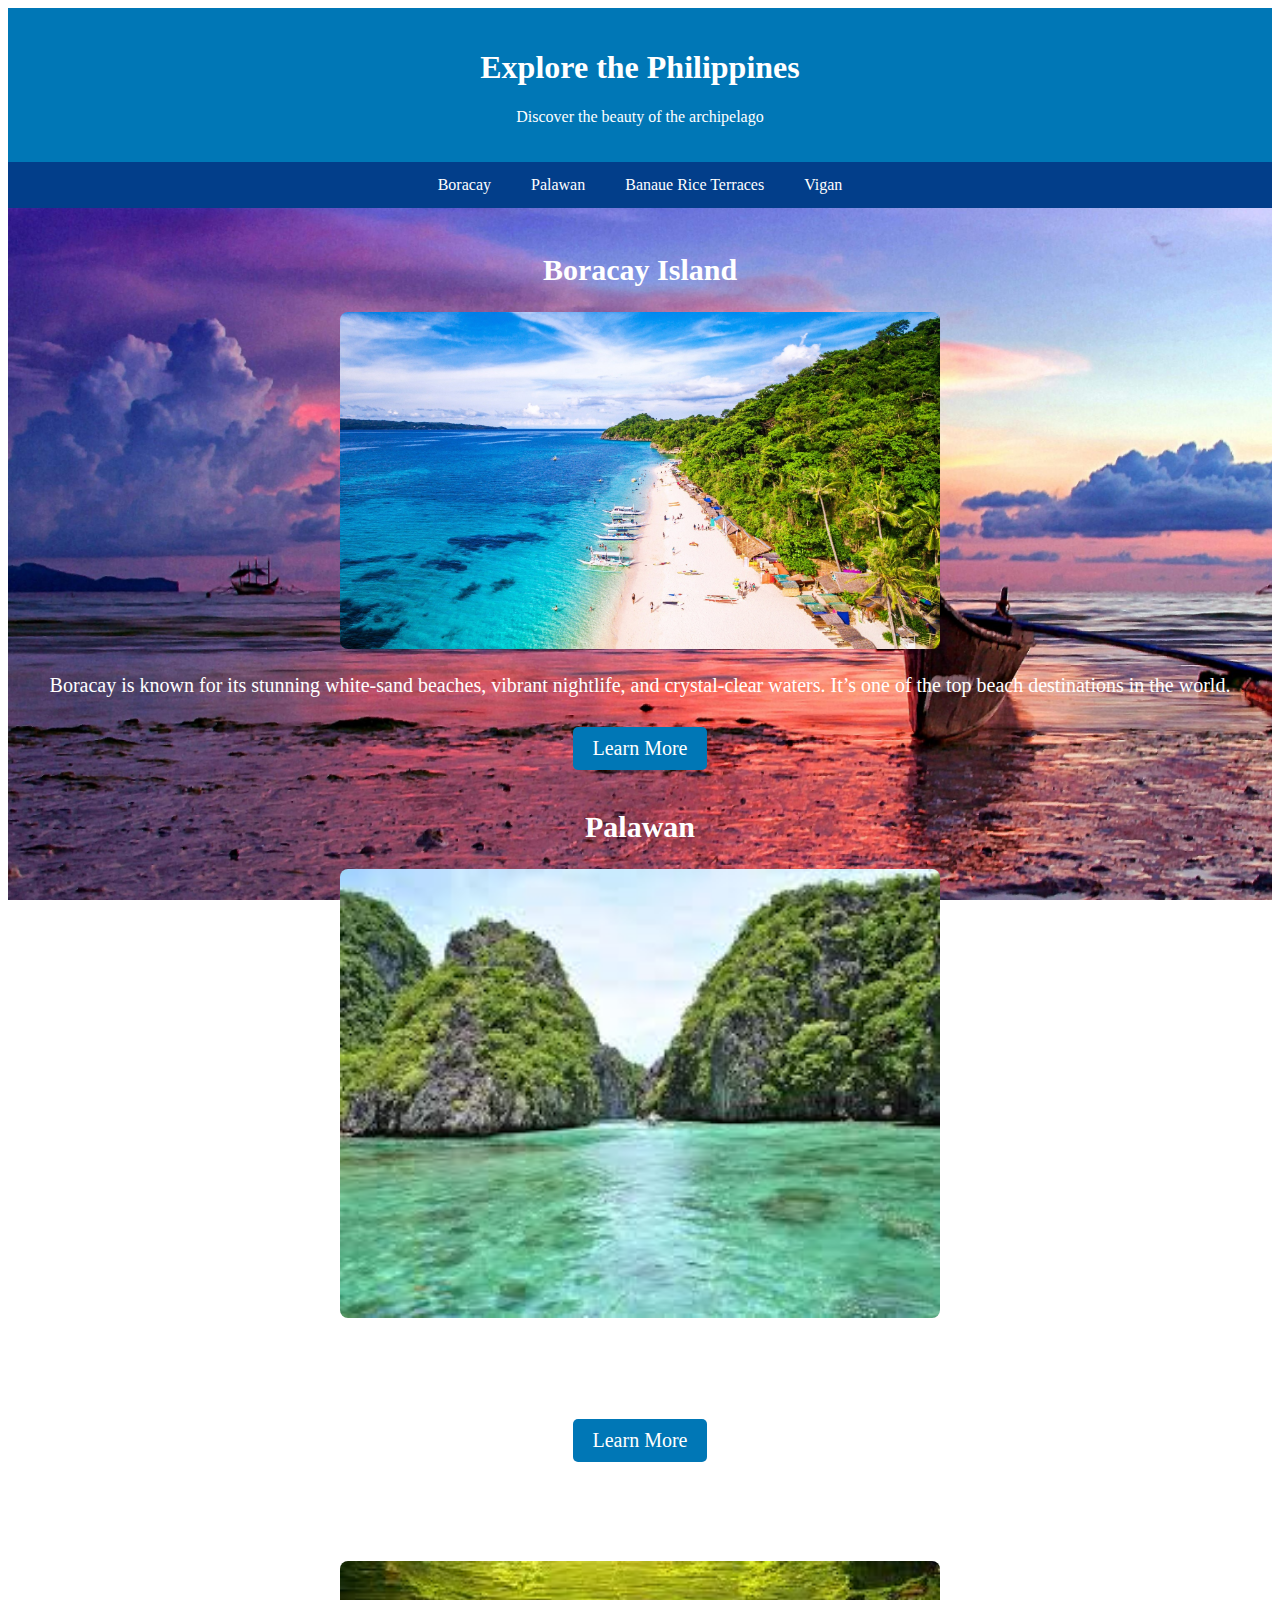
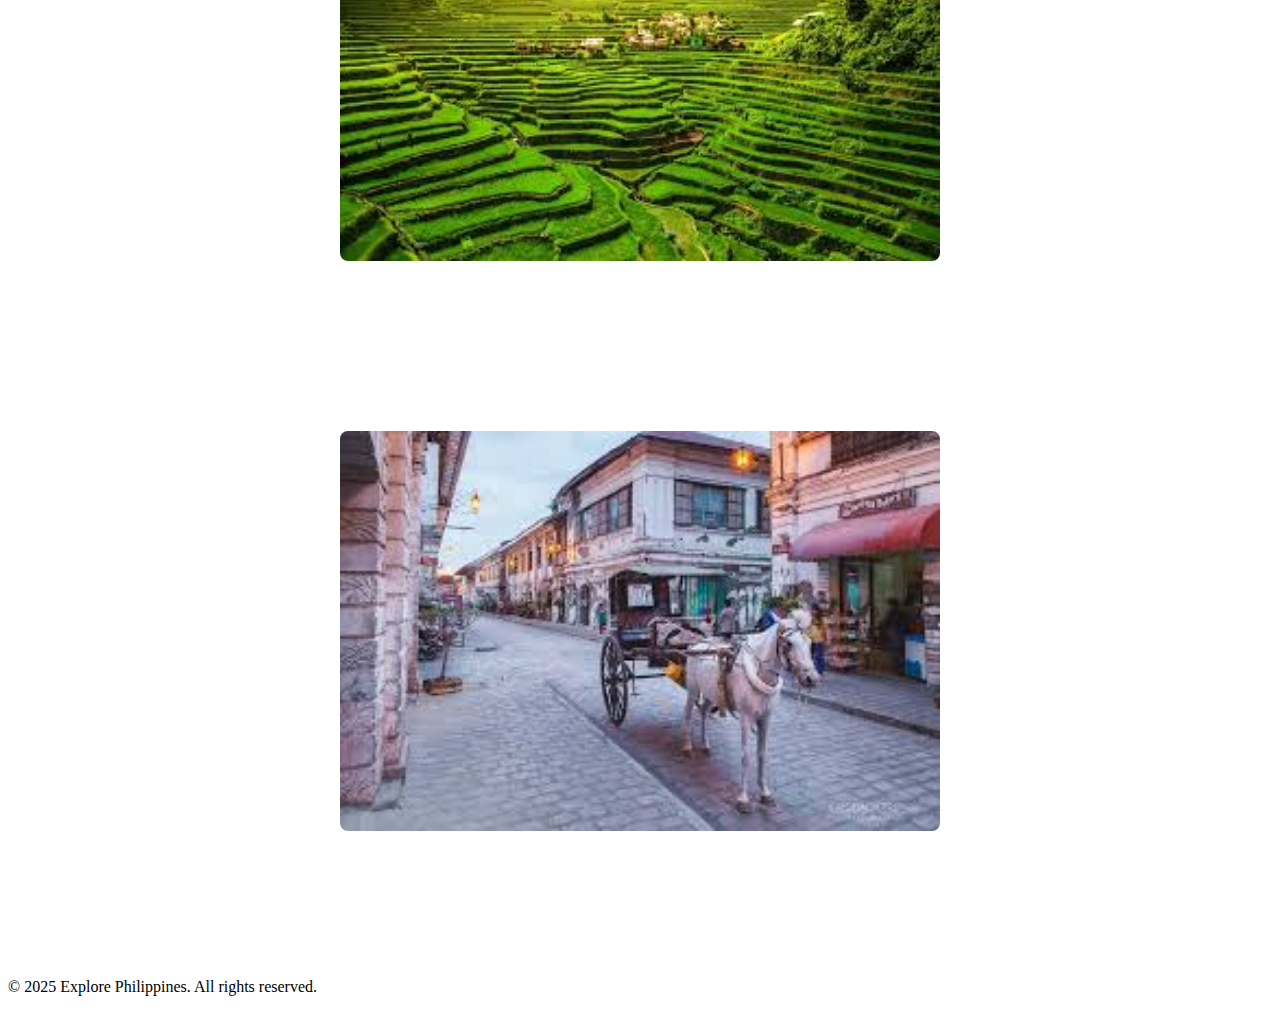
<file: index.html>
<!DOCTYPE html>
<html lang="en">
<head>
  <meta charset="UTF-8" />
  <meta name="viewport" content="width=device-width, initial-scale=1.0" />
  <title>Top Tourist Destinations in the Philippines</title>
  <link rel="stylesheet" href="style.css">
</head>
<body>
  <header>
    <h1>Explore the Philippines</h1>
    <p>Discover the beauty of the archipelago</p>
  </header>
    <nav>
    <a href="#boracay">Boracay</a>
    <a href="#palawan">Palawan</a>
    <a href="#banaue">Banaue Rice Terraces</a>
    <a href="#vigan">Vigan</a>
  </nav>
  <div class="container">
    <section id="boracay" class="destination">
      <h2>Boracay Island</h2>
      <img src="boracay.jpg" alt="Boracay Beach">
      <p>Boracay is known for its stunning white-sand beaches, vibrant nightlife, and crystal-clear waters. It’s one of the top beach destinations in the world.</p>
      <a href="boracay.html" class="button">Learn More</a>
    </section>

    <section id="palawan" class="destination">
      <h2>Palawan</h2>
      <img src="palawan.jpg" alt="El Nido, Palawan">
      <p>Palawan is a paradise of limestone cliffs, turquoise lagoons, and rich marine biodiversity. Highlights include El Nido, Coron, and the Puerto Princesa Underground River.</p>
      <a href="palawan.html" class="button">Learn More</a>
    </section>

    <section id="banaue" class="destination">
      <h2>Banaue Rice Terraces</h2>
      <img src="banaue.jpg" alt="Banaue Rice Terraces">
      <p>Carved into the mountains of Ifugao more than 2,000 years ago, these rice terraces are a UNESCO World Heritage site and a testament to ancient Filipino engineering.</p>
    </section>

    <section id="vigan" class="destination">
      <h2>Vigan</h2>
      <img src="vigan.jpg" alt="Vigan">
      <p>Vigan is a preserved Spanish colonial town with cobblestone streets, heritage houses, and horse-drawn carriages. It’s a cultural treasure of the Philippines.</p>
    </section>
  </div>
   <footer>
    <p>&copy; 2025 Explore Philippines. All rights reserved.</p>
  </footer>
  <script src="script.js"></script>
  </body>
</html>
</file>
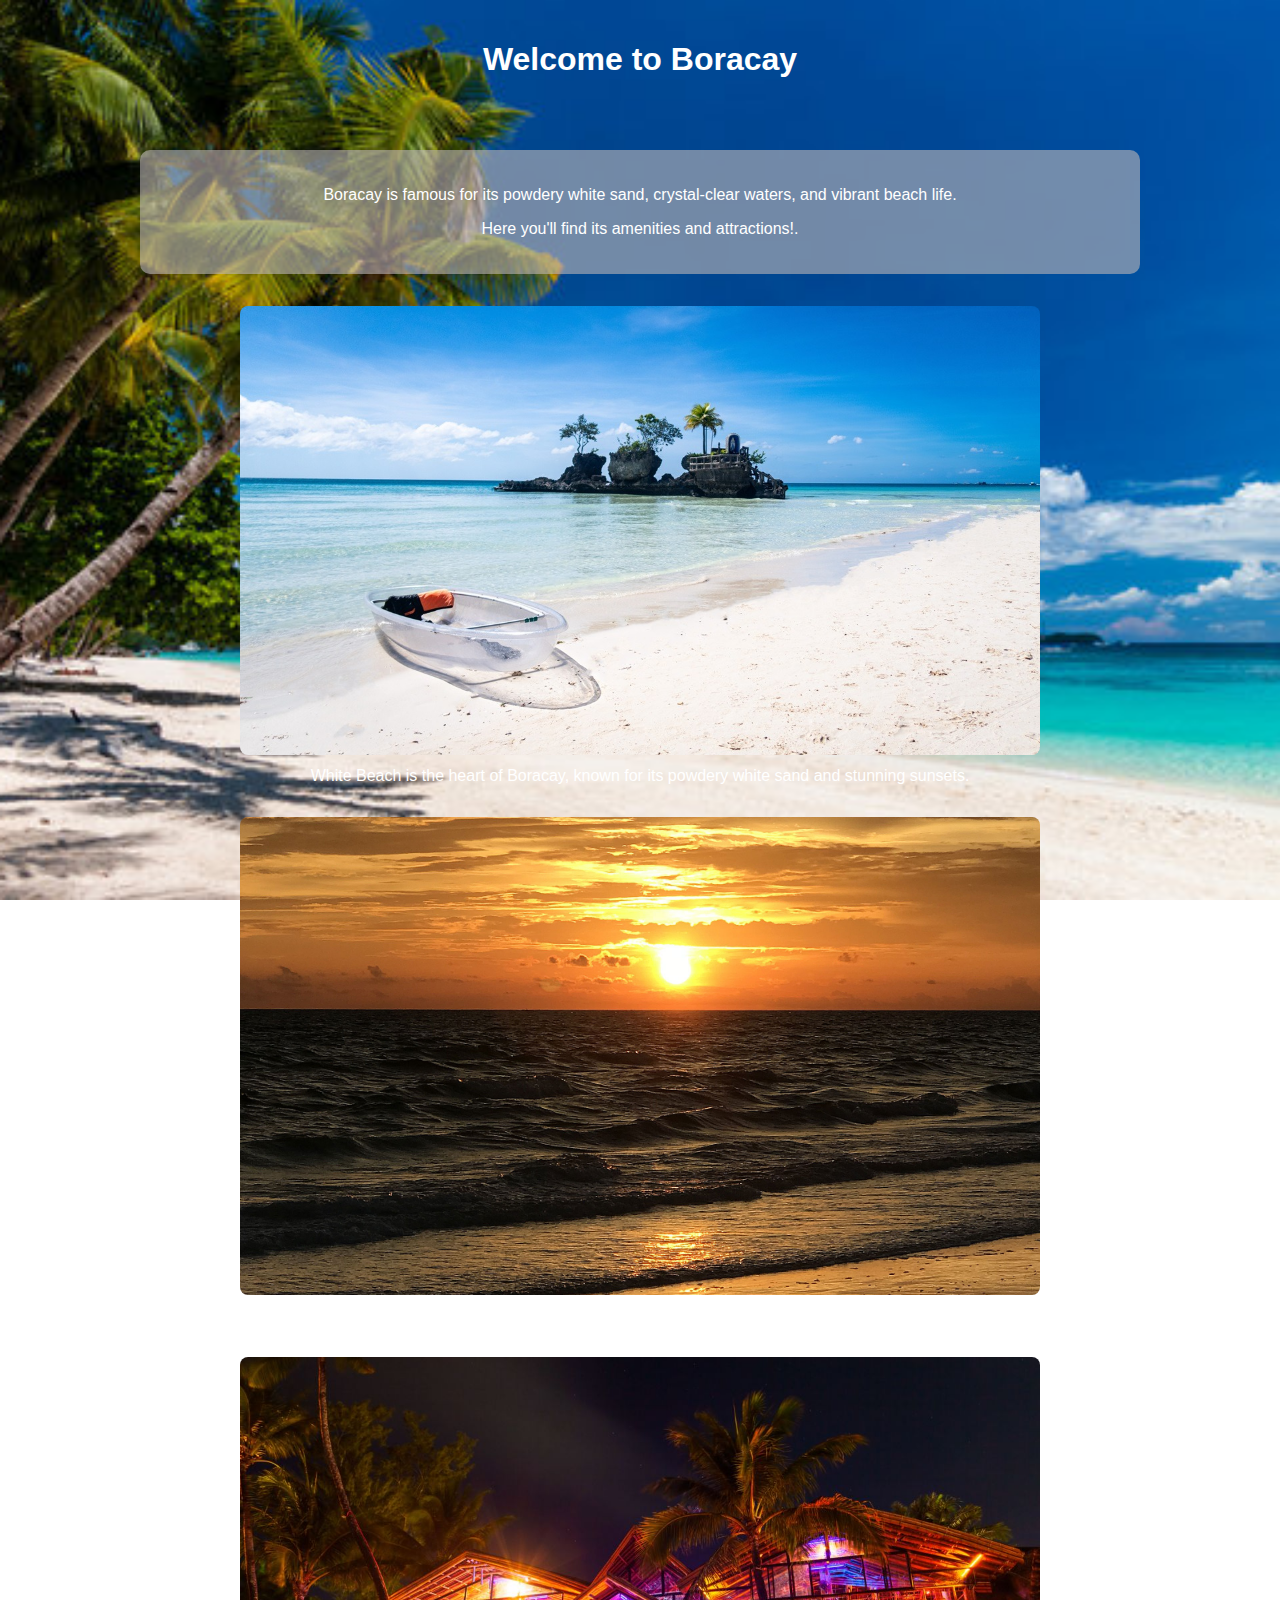
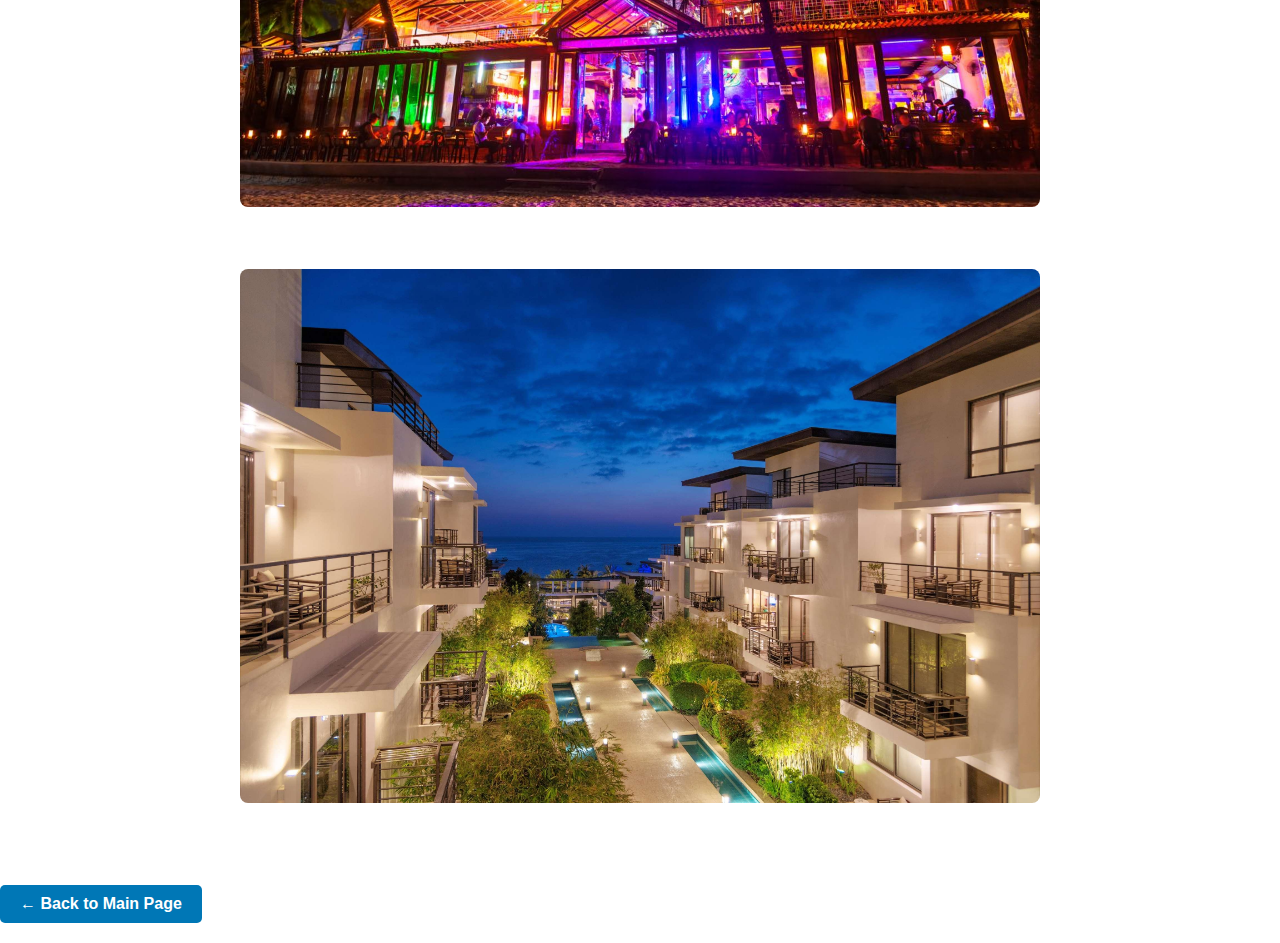
<file: boracay.html>
<!DOCTYPE html>
<html lang="en">
<head>
  <meta charset="UTF-8">
  <meta name="viewport" content="width=device-width, initial-scale=1.0">
  <title>About Boracay</title>
  <link rel="stylesheet" href="boracay.css">
</head>

<body class="boracay-page">
  <header>
    <h1>Welcome to Boracay</h1>
  </header>

  <div class="container">
    <p>Boracay is famous for its powdery white sand, crystal-clear waters, and vibrant beach life.</p>
    <p>Here you'll find its amenities and attractions!.</p>
  </div>

  
  <div class="image-section">
    <img src="bora1.jpg" alt="Boracay White Beach" />
    <p>White Beach is the heart of Boracay, known for its powdery white sand and stunning sunsets.</p>
  </div>

  <div class="image-section">
    <img src="bora2.jpg" alt="Boracay Sunset" />
    <p>Sunset views in Boracay are unmatched,perfect for romantic walks or beachside dinners.</p>
  </div>

  <div class="image-section">
    <img src="bora3.jpg" alt="Crystal Waters" />
    <p>The clear, turquoise waters make Boracay ideal for swimming, snorkeling, and paddleboarding.</p>
  </div>

  <div class="image-section">
    <img src="bora4.jpg" alt="Island Hopping" />
    <p>Island hopping in Boracay includes exploring hidden beaches and snorkeling in marine sanctuaries.</p>
  </div>

<footer>
  <a href="index.html" class="back-button">← Back to Main Page</a>
</footer>

</body>
</html>
</file>
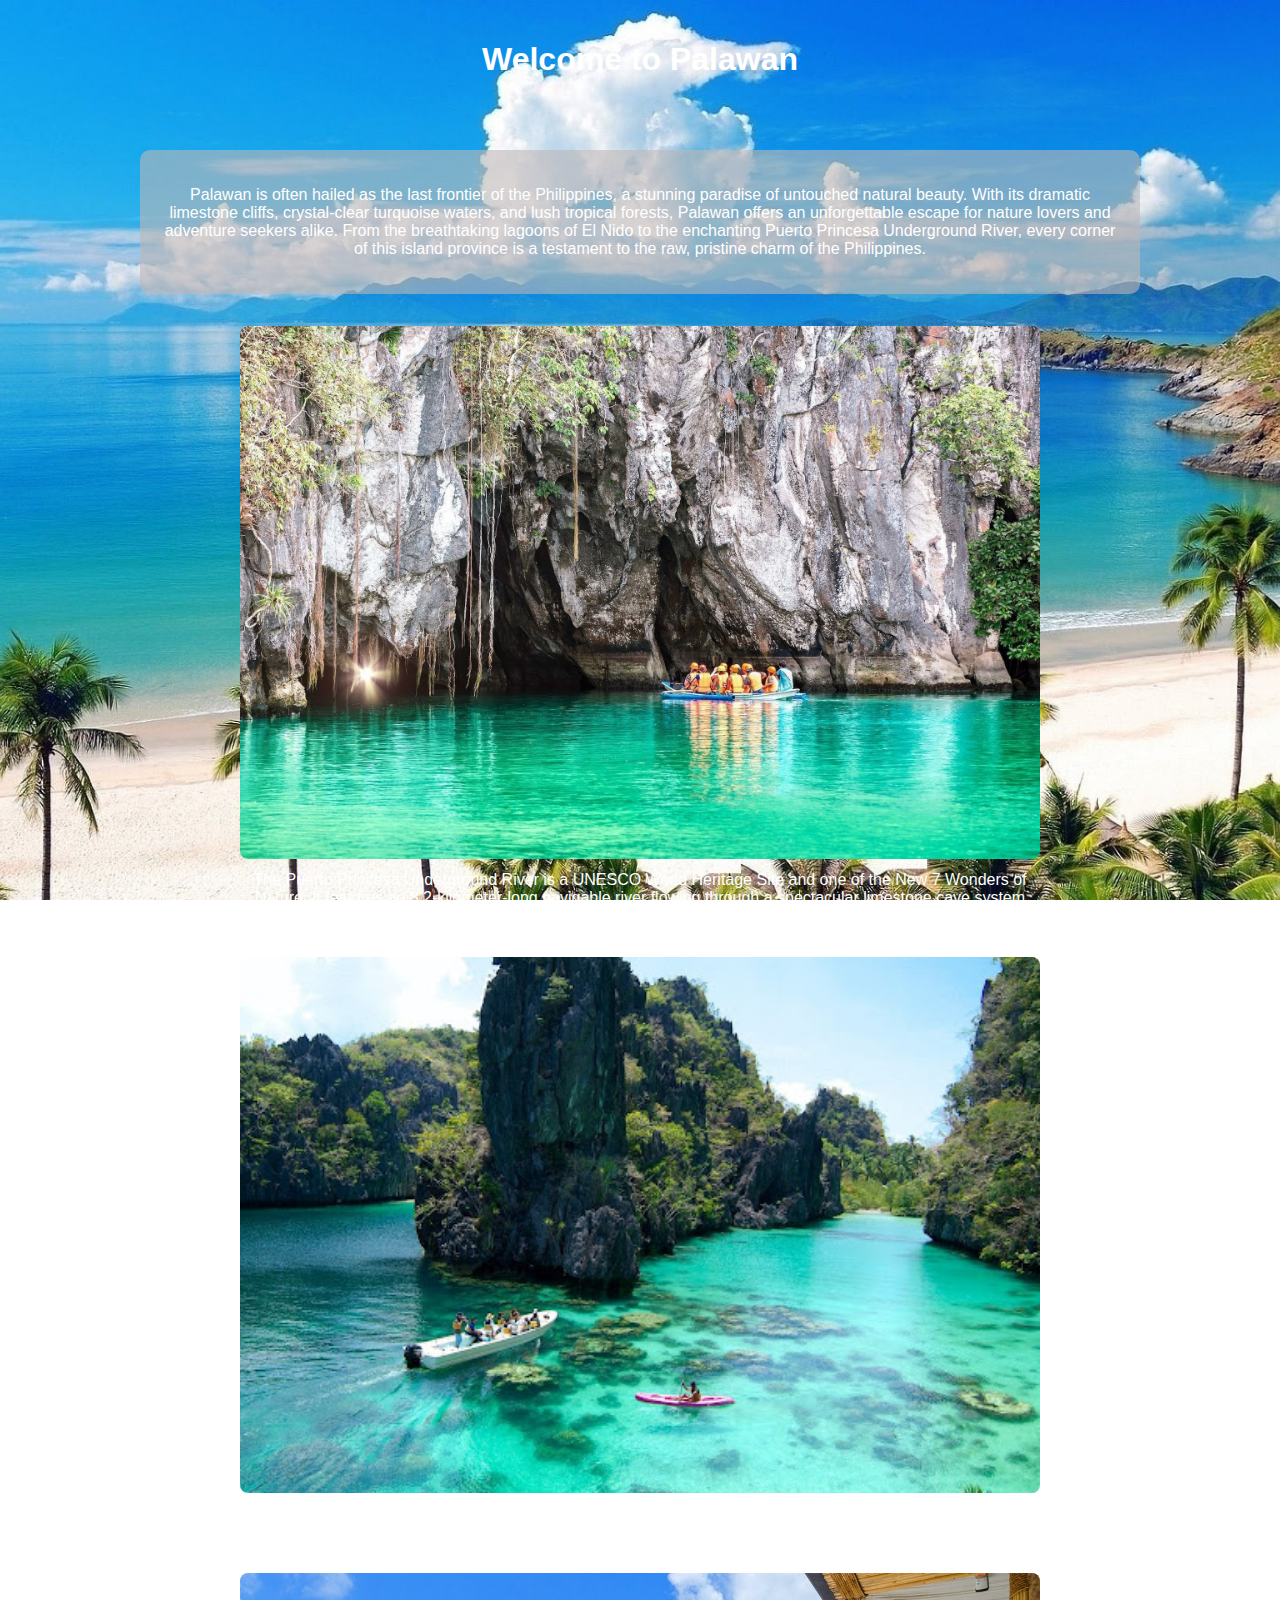
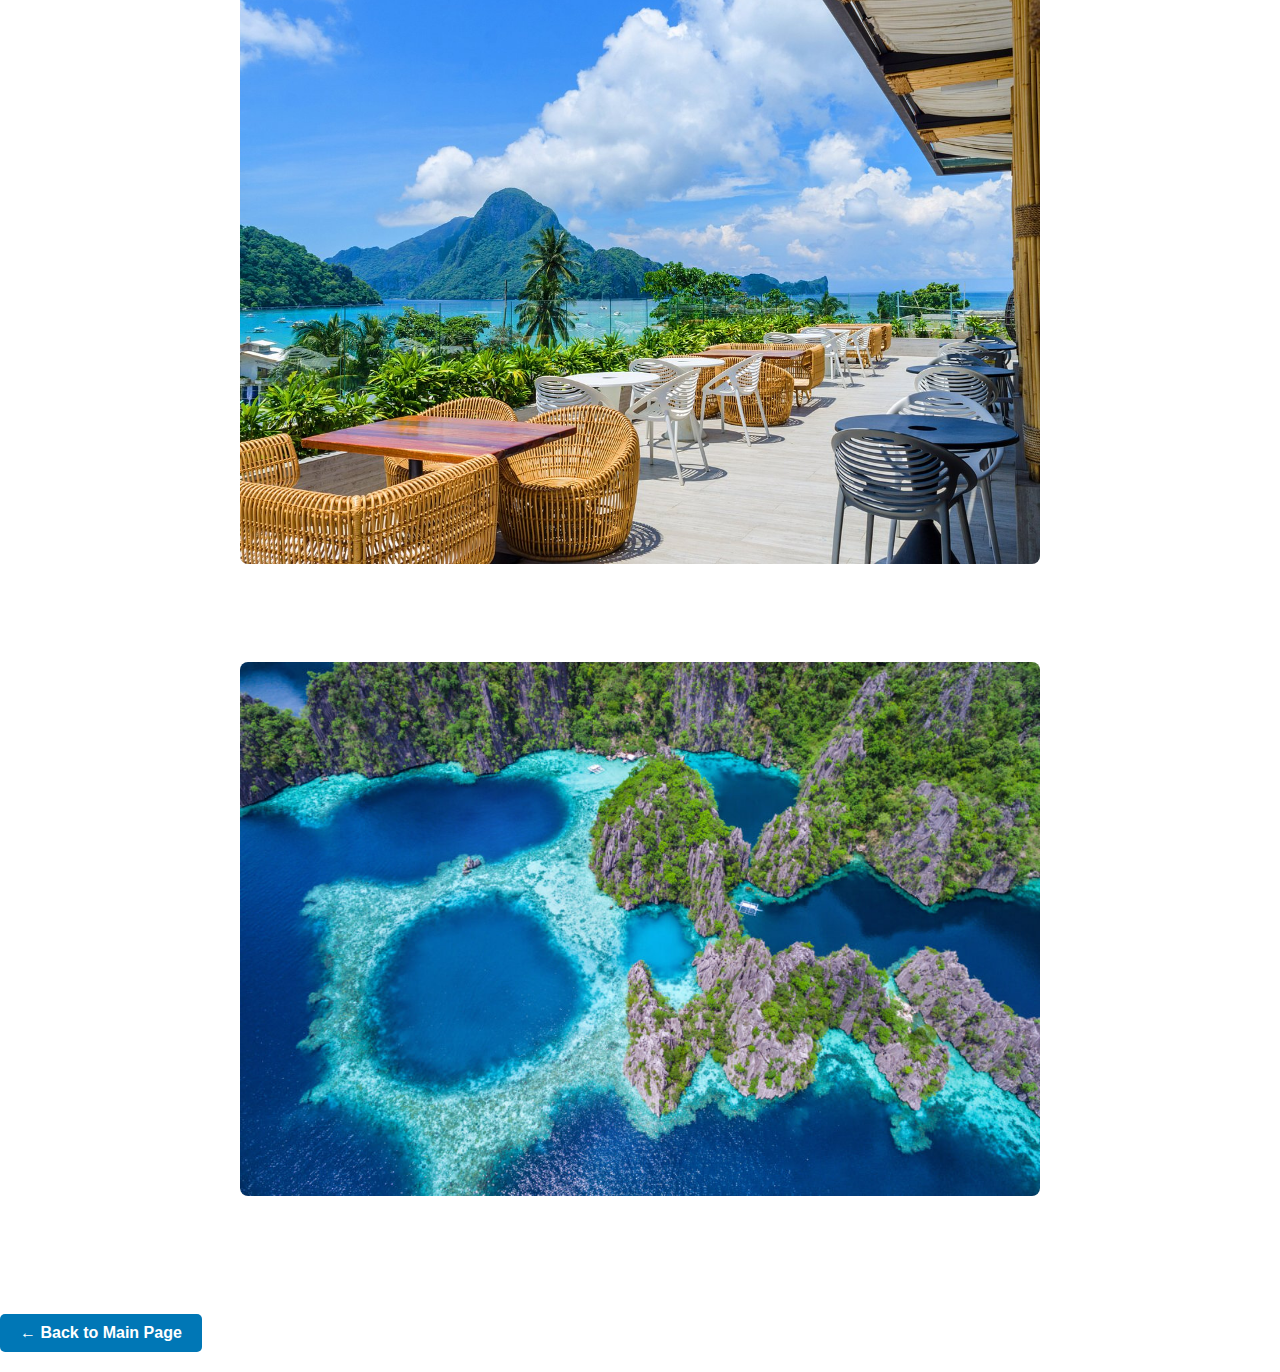
<file: palawan.html>
<!DOCTYPE html>
<html lang="en">
<head>
  <meta charset="UTF-8">
  <meta name="viewport" content="width=device-width, initial-scale=1.0">
  <title>About Palawan</title>
  <link rel="stylesheet" href="palawan.css">
</head>

<body class="palawan-page">
  <header>
    <h1>Welcome to Palawan</h1>
  </header>

  <div class="container">
    <p>Palawan is often hailed as the last frontier of the Philippines, a stunning paradise of untouched natural beauty. With its dramatic limestone cliffs, crystal-clear turquoise waters, and lush tropical forests, Palawan offers an unforgettable escape for nature lovers and adventure seekers alike. From the breathtaking lagoons of El Nido to the enchanting Puerto Princesa Underground River, every corner of this island province is a testament to the raw, pristine charm of the Philippines.</p>
  </div>

  
  <div class="image-section">
    <img src="palawan1.webp" alt="P P U R" />
    <p>The Puerto Princesa Underground River is a UNESCO World Heritage Site and one of the New 7 Wonders of Nature. It features an 8.2-kilometer-long navigable river flowing through a spectacular limestone cave system filled with stalactites, stalagmites, and unique rock formations.</p>
  </div>

  <div class="image-section">
    <img src="palawan2.jpg" alt="El Nido" />
    <p>El Nido is famous for its dramatic limestone cliffs, hidden lagoons, and crystal-clear waters. It’s a top destination for island hopping, snorkeling, and diving, with scenic spots like Big Lagoon, Secret Beach, and Shimizu Island.</p>
  </div>

  <div class="image-section">
    <img src="palawan3.jpg" alt="Hotels" />
    <p>Located in Coron, Palawan, Twin Lagoon is a breathtaking natural wonder where warm and cold waters meet. The two lagoons are separated by limestone walls, and visitors can swim through a small crevice or climb a wooden ladder to access the inner lagoon.</p>
  </div>

  <div class="image-section">
    <img src="palawan4.jpg" alt="Twin Lagoons" />
    <p>Palawan offers a wide range of accommodations—from luxurious resorts with overwater villas and beachfront views to budget-friendly inns and eco-lodges. Popular options include resorts in El Nido, private island getaways in Coron, and cozy hotels in Puerto Princesa.</p>
  </div>

<footer>
  <a href="index.html" class="back-button">← Back to Main Page</a>
</footer>

</body>
</html>
</file>
<file: style.css>
header {
  background-color: #0077b6;
  color: white;
  padding: 20px;
  text-align: center;
}

nav {
  display: flex;
  justify-content: center;
  background-color: #023e8a;
}
nav a {
  color: white;
  padding: 14px 20px;
  display: block;
  text-decoration: none;
}
nav a:hover {
  background-color: #0096c7;
}
.container {
  padding: 20px;
  justify-content: center;
  text-align: center;
  font-family: 'Georgia', serif;
  font-size: 20px;
  background: url('bg.jpg') no-repeat center center fixed;
  background-size: cover;
  color: #ffffff;
}
.destination {
  margin-bottom: 40px;
}
.destination img {
  width: 100%;
  max-width: 600px;
  height: auto;
  border-radius: 8px;
}
.button {
  display: inline-block;
  padding: 10px 20px;
  margin-top: 10px;
  background-color: #0077b6;
  color: white;
  border: none;
  border-radius: 5px;
  text-decoration: none;
  transition: background-color 0.3s;
}

.button:hover {
  background-color: #023e8a;
}
</file>
<file: boracay.css>
body {
  background: url('boracaybg.jpg') no-repeat center center fixed;
  background-size: cover;
  margin: 0;
  font-family: 'Poppins', sans-serif;
  color: white;
}

.container {
  background-color: rgba(190, 184, 184, 0.6); 
  padding: 20px;
  margin: 30px auto;
  max-width: 960px;
  border-radius: 10px;
  background-size: cover;
text-align: center;

}

header {
  text-align: center;
  padding: 20px;
}
.image-gallery {
  display: grid;
  grid-template-columns: repeat(auto-fit, minmax(200px, 1fr));
  gap: 15px;
  margin-top: 20px;
}

.image-gallery img {
  width: 100%;
  height: 200px;
  object-fit: cover;
  border-radius: 8px;
  box-shadow: 0 2px 6px rgba(255, 255, 255, 0.3);
  transition: transform 0.3s ease;
}

.image-gallery img:hover {
  transform: scale(1.05);
}
.image-section {
  max-width: 800px;
  margin: 2rem auto;
  padding: 0 1rem;
  text-align: center;
}

.image-section img {
  width: 100%;
  height: auto;
  border-radius: 8px;
}

.image-section p {
  margin-top: 0.5rem;
  font-size: 1rem;
  color: #ffffff;
}
.back-button {
  display: inline-block;
  background-color: #0077b6;
  color: white;
  padding: 10px 20px;
  margin: 20px auto;
  text-decoration: none;
  border-radius: 5px;
  font-weight: bold;
  transition: background-color 0.3s ease;
}

.back-button:hover {
  background-color: #005f87;
}
</file>
<file: palawan.css>
body {
  background: url('palawanbg.jpg') no-repeat center center fixed;
  background-size: cover;
  margin: 0;
  font-family: 'Poppins', sans-serif;
  color: white;
}

.container {
  background-color: rgba(190, 184, 184, 0.6); 
  padding: 20px;
  margin: 30px auto;
  max-width: 960px;
  border-radius: 10px;
  background-size: cover;
text-align: center;

}

header {
  text-align: center;
  padding: 20px;
}
.image-gallery {
  display: grid;
  grid-template-columns: repeat(auto-fit, minmax(200px, 1fr));
  gap: 15px;
  margin-top: 20px;
}

.image-gallery img {
  width: 100%;
  height: 200px;
  object-fit: cover;
  border-radius: 8px;
  box-shadow: 0 2px 6px rgba(255, 255, 255, 0.3);
  transition: transform 0.3s ease;
}

.image-gallery img:hover {
  transform: scale(1.05);
}
.image-section {
  max-width: 800px;
  margin: 2rem auto;
  padding: 0 1rem;
  text-align: center;
}

.image-section img {
  width: 100%;
  height: auto;
  border-radius: 8px;
}

.image-section p {
  margin-top: 0.5rem;
  font-size: 1rem;
  color: #ffffff;
}
.back-button {
  display: inline-block;
  background-color: #0077b6;
  color: white;
  padding: 10px 20px;
  margin: 20px auto;
  text-decoration: none;
  border-radius: 5px;
  font-weight: bold;
  transition: background-color 0.3s ease;
}

.back-button:hover {
  background-color: #005f87;
}
</file>
